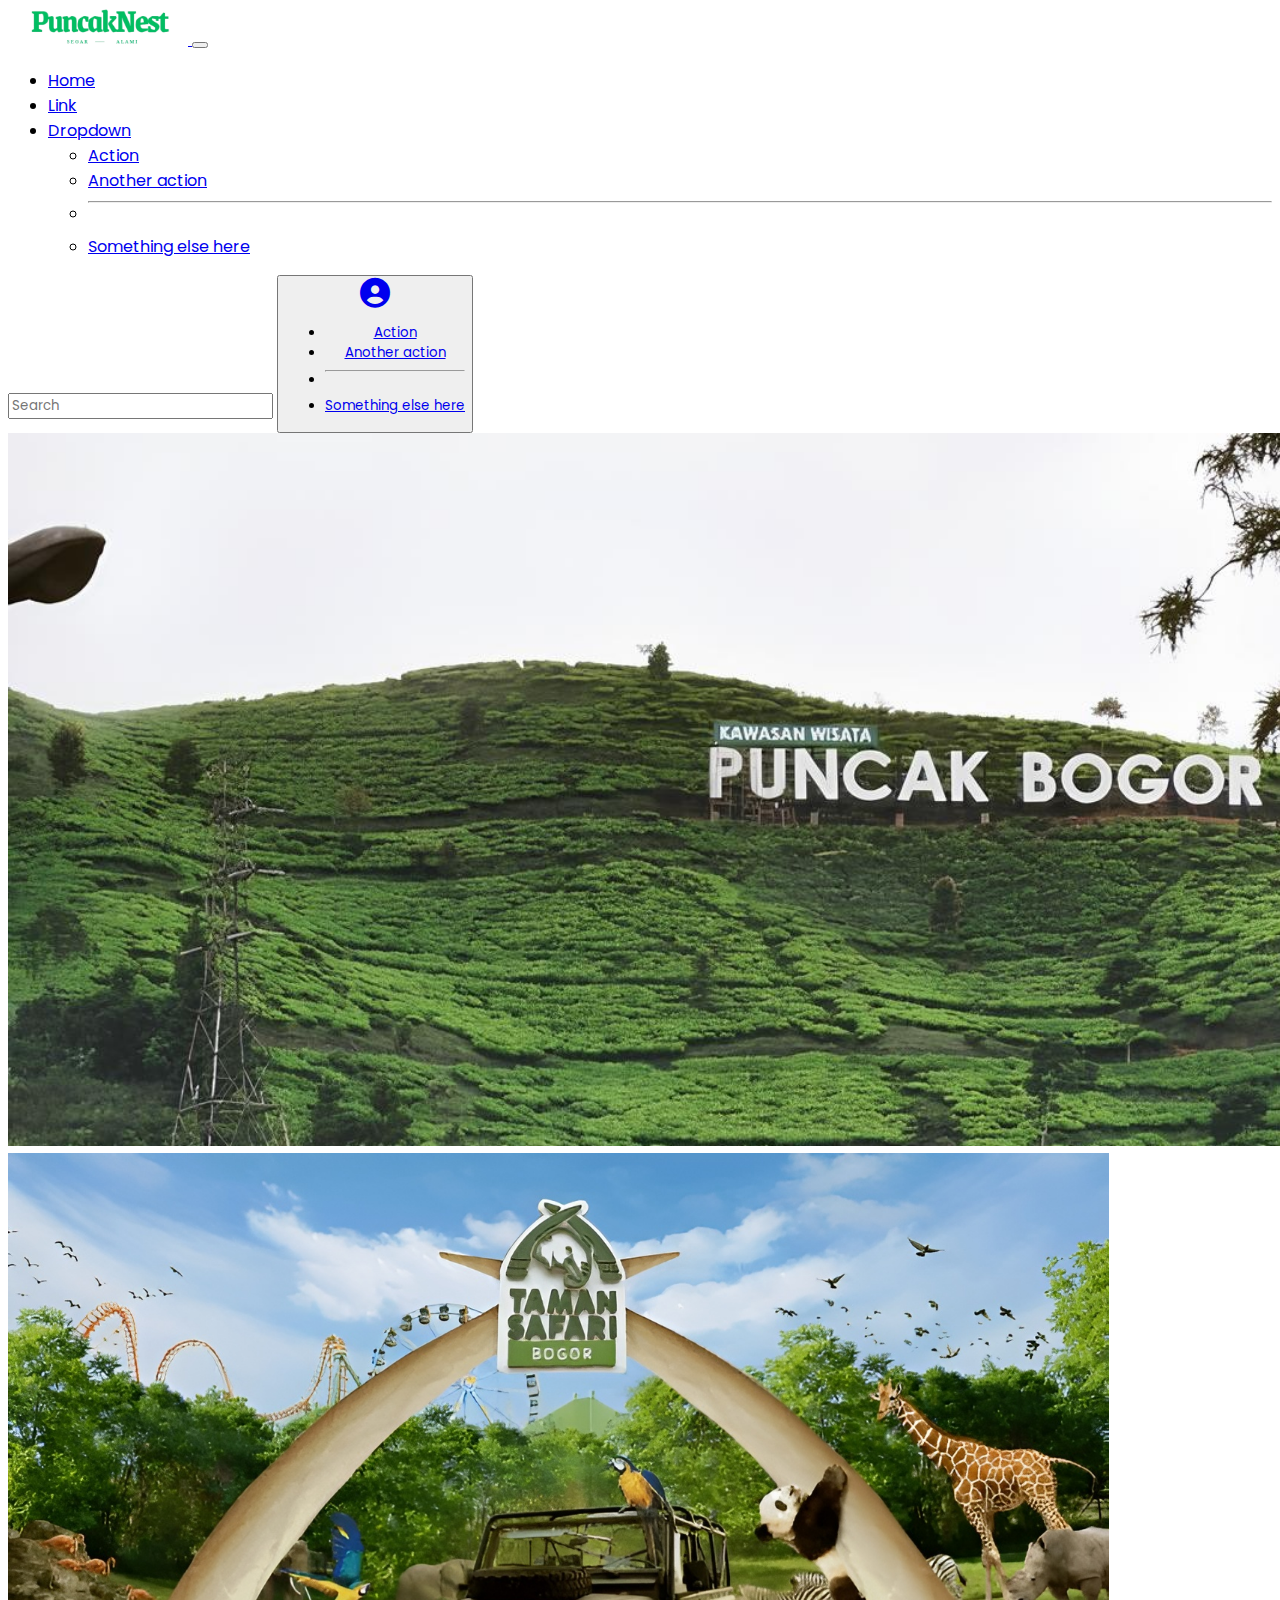
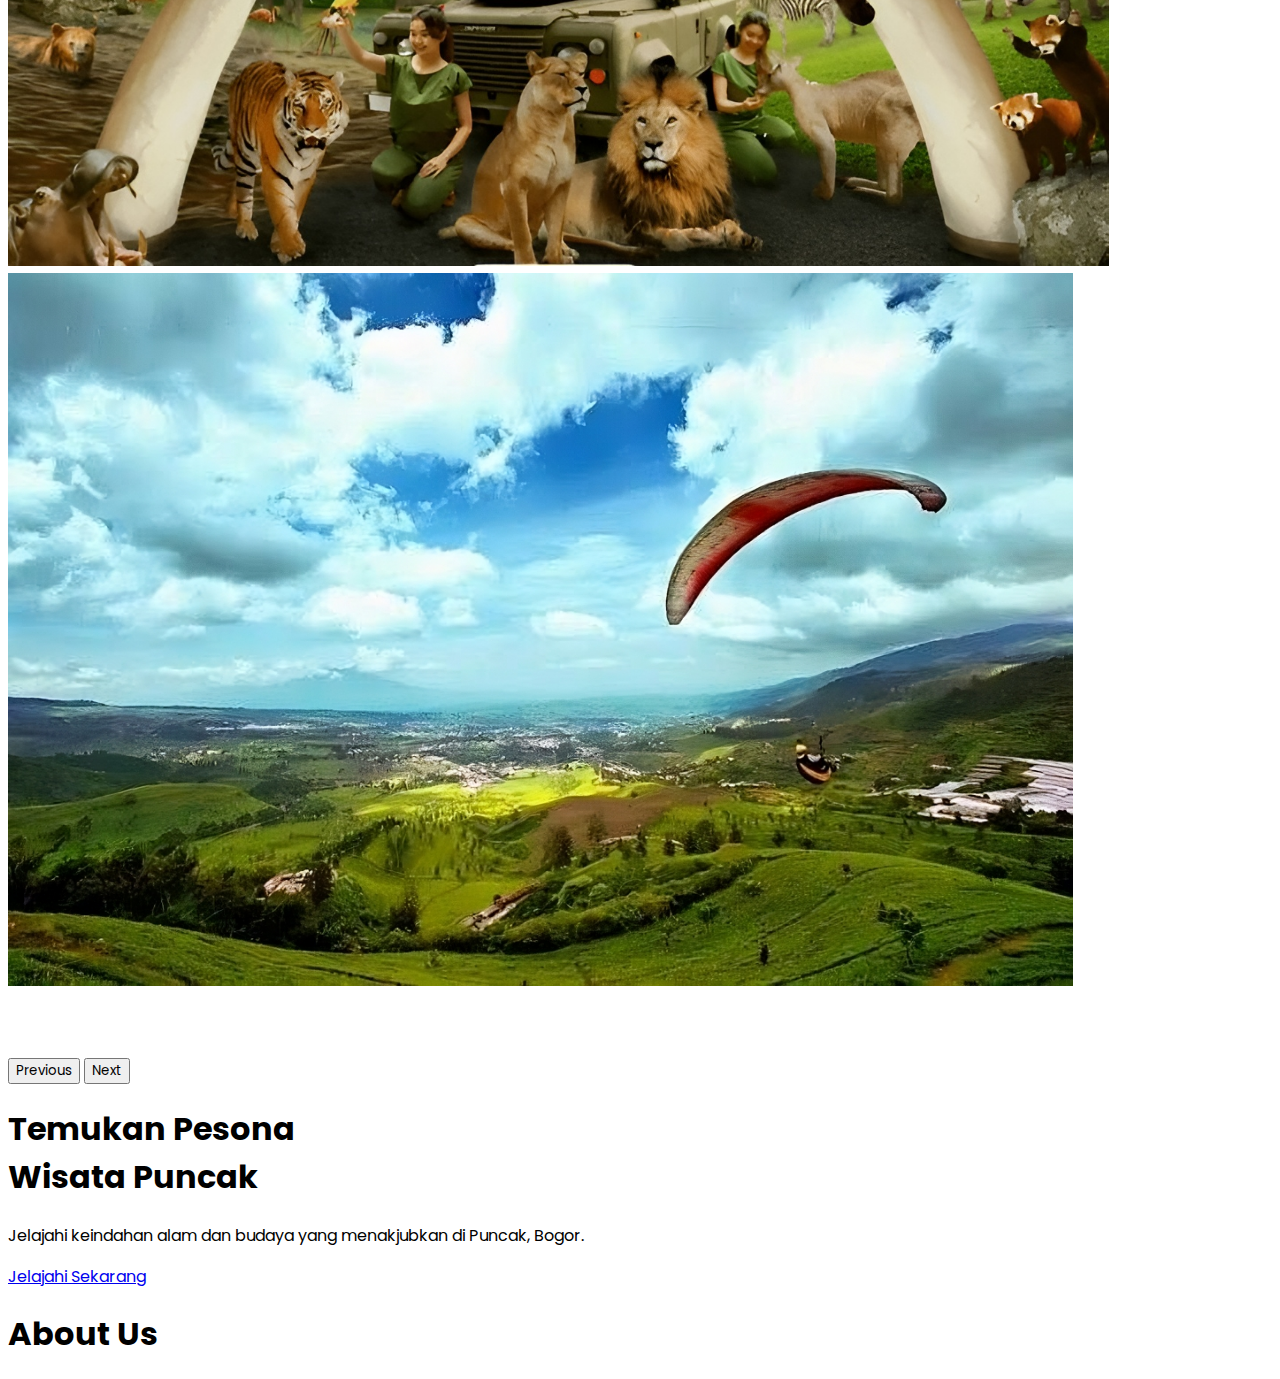
<file: homepage.html>
<!DOCTYPE html>
<html lang="en">

<head>
    <meta charset="UTF-8">
    <meta name="viewport" content="width=device-width, initial-scale=1.0">
    <title>Home</title>
    <!-- Bootstrap -->
    <link href="https://cdn.jsdelivr.net/npm/bootstrap@5.3.5/dist/css/bootstrap.min.css" rel="stylesheet"
        integrity="sha384-SgOJa3DmI69IUzQ2PVdRZhwQ+dy64/BUtbMJw1MZ8t5HZApcHrRKUc4W0kG879m7" crossorigin="anonymous">
    <!-- Font Awesome -->
    <link rel="stylesheet" href="https://cdnjs.cloudflare.com/ajax/libs/font-awesome/6.7.2/css/all.min.css"
        integrity="sha512-Evv84Mr4kqVGRNSgIGL/F/aIDqQb7xQ2vcrdIwxfjThSH8CSR7PBEakCr51Ck+w+/U6swU2Im1vVX0SVk9ABhg=="
        crossorigin="anonymous" referrerpolicy="no-referrer" />
    <!-- CSS -->
    <link rel="stylesheet" href="/css/homepage.css">
</head>
    <nav class="navbar navbar-expand-lg bg-body-tertiary nav-underline">
        <div class="container-fluid">
            <a class="navbar-brand" href="#">
                <img src="img/Screenshot_2025-05-03_222818-removebg-preview.png" alt="" style="width: 180px;">
            </a>
            <button class="navbar-toggler" type="button" data-bs-toggle="collapse"
                data-bs-target="#navbarSupportedContent" aria-controls="navbarSupportedContent" aria-expanded="false"
                aria-label="Toggle navigation">
                <span class="navbar-toggler-icon"></span>
            </button>
            <div class="collapse navbar-collapse" id="navbarSupportedContent">
                <ul class="navbar-nav me-auto mb-2 mb-lg-0">
                    <li class="nav-item">
                        <a class="nav-link active" aria-current="page" href="#">Home</a>
                    </li>
                    <li class="nav-item">
                        <a class="nav-link" href="#">Link</a>
                    </li>
                    <li class="nav-item dropdown">
                        <a class="nav-link dropdown-toggle" href="#" role="button" data-bs-toggle="dropdown"
                            aria-expanded="false">
                            Dropdown
                        </a>
                        <ul class="dropdown-menu">
                            <li><a class="dropdown-item" href="#">Action</a></li>
                            <li><a class="dropdown-item" href="#">Another action</a></li>
                            <li>
                                <hr class="dropdown-divider">
                            </li>
                            <li><a class="dropdown-item" href="#">Something else here</a></li>
                        </ul>
                    </li>
                </ul>
                <form class="d-flex" role="search">
                    <input class="form-control me-2" type="search" placeholder="Search" aria-label="Search">
                    <!-- <button class="btn btn-outline-success" type="submit">Search</button> -->
                    <button class="btn" type="text">
                        
                            <a class="nav-link dropdown-toggle" href="#" role="button" data-bs-toggle="dropdown"
                                aria-expanded="false">
                                <i class="fa-solid fa-circle-user" style="font-size: 30px;"></i>
                            </a>
                            <ul class="dropdown-menu dropdown-menu-end">
                                <li><a class="dropdown-item" href="#">Action</a></li>
                                <li><a class="dropdown-item" href="#">Another action</a></li>
                                <li>
                                    <hr class="dropdown-divider">
                                </li>
                                <li><a class="dropdown-item" href="#">Something else here</a></li>
                            </ul>
                    </button>
                    
                </form>
            </div>
        </div>
    </nav>

    <div id="carouselExampleAutoplaying" class="carousel slide" data-bs-ride="carousel">
        <div class="carousel-inner">
            <div class="carousel-item active position-relative">
                <img src="/img/I've been to the peak of Bogor tourism (1).jpg" class="d-block w-100" style="height: 713px;" alt="...">
                <div class="overlay"></div> <!-- Overlay gelap -->
            </div>
            <div class="carousel-item position-relative">
                <img src="img/5 Kegiatan Mengasyikkan di Taman Safari Indonesia (1).jpg" class="d-block w-100" style="height: 713px;" alt="...">
                <div class="overlay"></div>
            </div>
            <div class="carousel-item position-relative">
                <img src="/img/upscalemedia-transformed.jpeg" class="d-block w-100" style="height: 713px;" alt="...">
                <div class="overlay"></div>
            </div>
        </div>
    </div>

        <button class="carousel-control-prev" type="button" data-bs-target="#carouselExampleAutoplaying" data-bs-slide="prev">
            <span class="carousel-control-prev-icon" aria-hidden="true"></span>
            <span class="visually-hidden">Previous</span>
        </button>
        <button class="carousel-control-next" style="margin-top: 65px;" type="button" data-bs-target="#carouselExampleAutoplaying" data-bs-slide="next">
            <span class="carousel-control-next-icon" aria-hidden="true"></span>
            <span class="visually-hidden">Next</span>
        </button>

        <!-- Teks Tengah -->
        <div class="carousel-caption-custom text-center text-light">
            <h1 class="fw-bold">Temukan Pesona <br> Wisata Puncak</h1>
            <p class="lead">Jelajahi keindahan alam dan budaya yang menakjubkan di Puncak, Bogor.</p>
            <a href="#" class="btn btn-success btn-lg">Jelajahi Sekarang</a>
        </div>

    <div class="container">
        <h1 class="about my-5 mx-5 text-center">About Us</h1>
    </div>
    

    <!-- Bootstrap -->
    <script src="https://cdn.jsdelivr.net/npm/@popperjs/core@2.11.8/dist/umd/popper.min.js" integrity="sha384-I7E8VVD/ismYTF4hNIPjVp/Zjvgyol6VFvRkX/vR+Vc4jQkC+hVqc2pM8ODewa9r" crossorigin="anonymous"></script>
    <script src="https://cdn.jsdelivr.net/npm/bootstrap@5.3.5/dist/js/bootstrap.min.js" integrity="sha384-VQqxDN0EQCkWoxt/0vsQvZswzTHUVOImccYmSyhJTp7kGtPed0Qcx8rK9h9YEgx+" crossorigin="anonymous"></script>
</body>

</html>
</file>
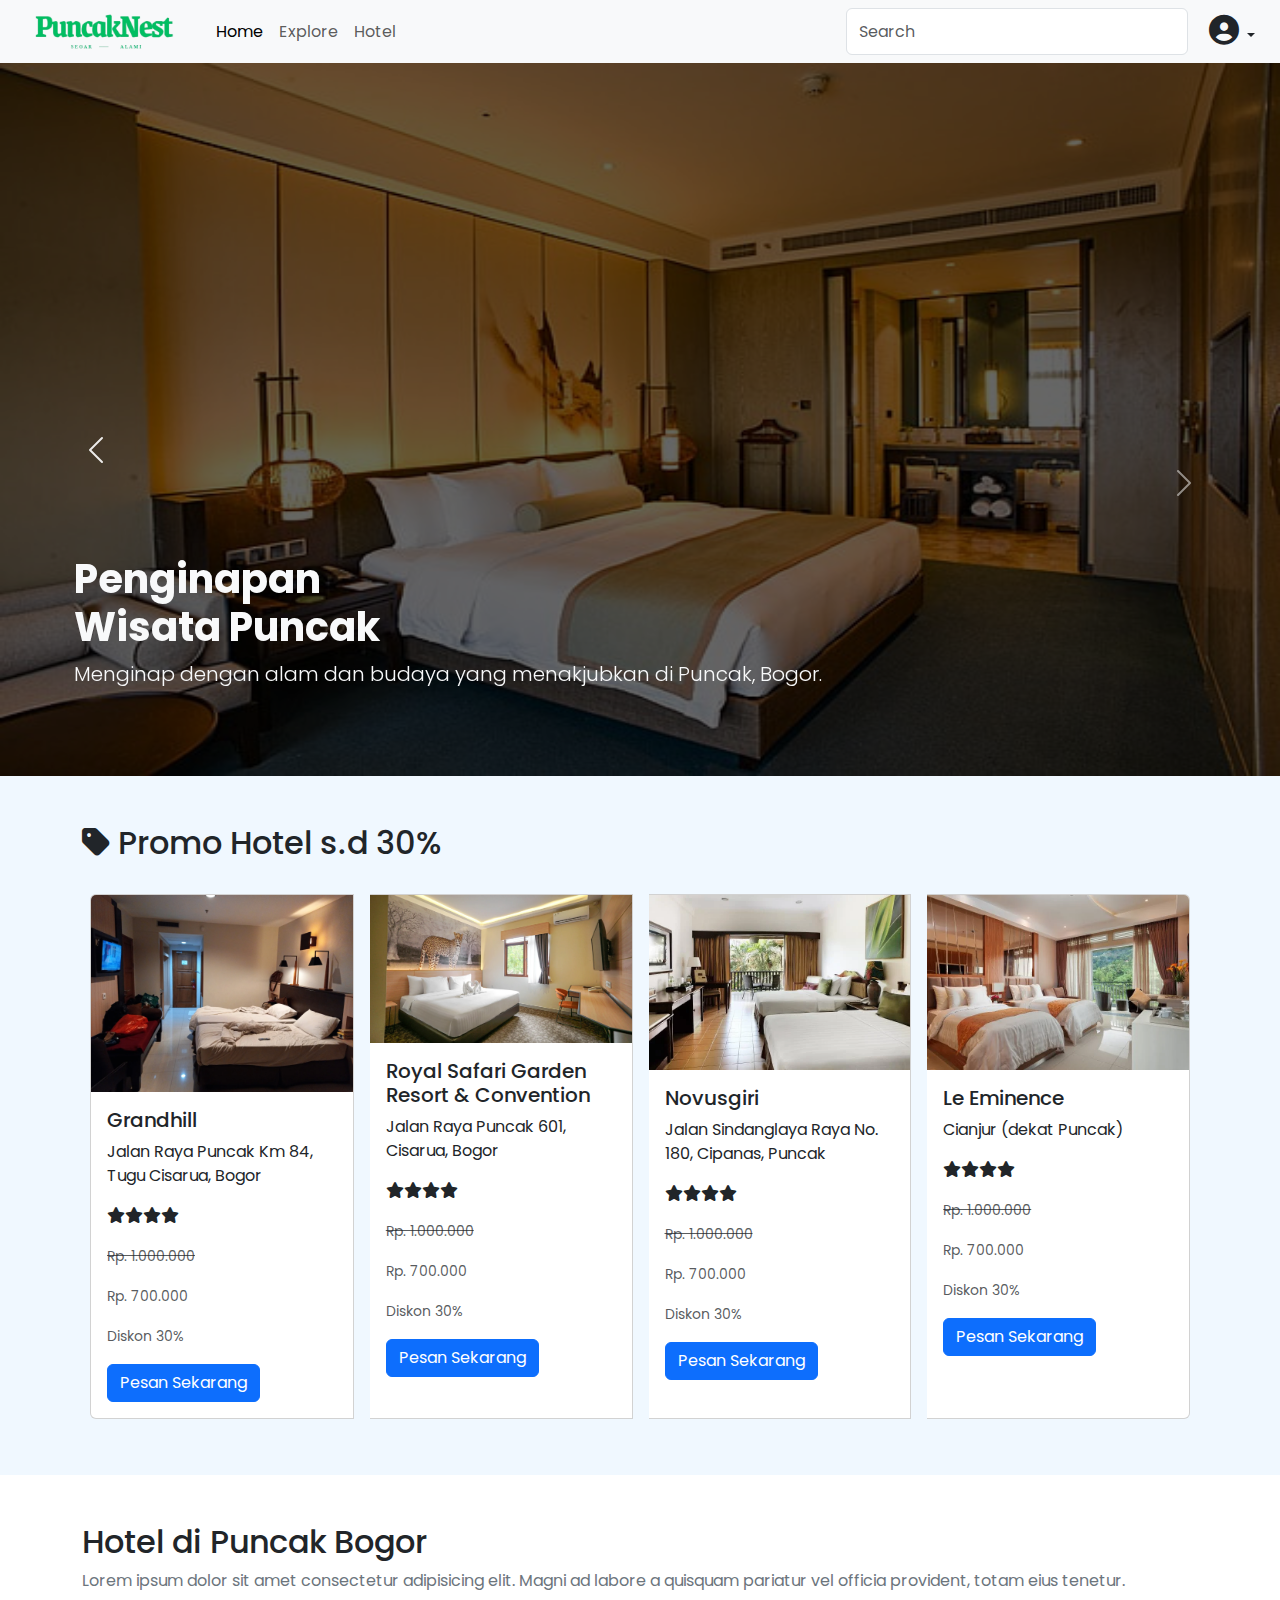
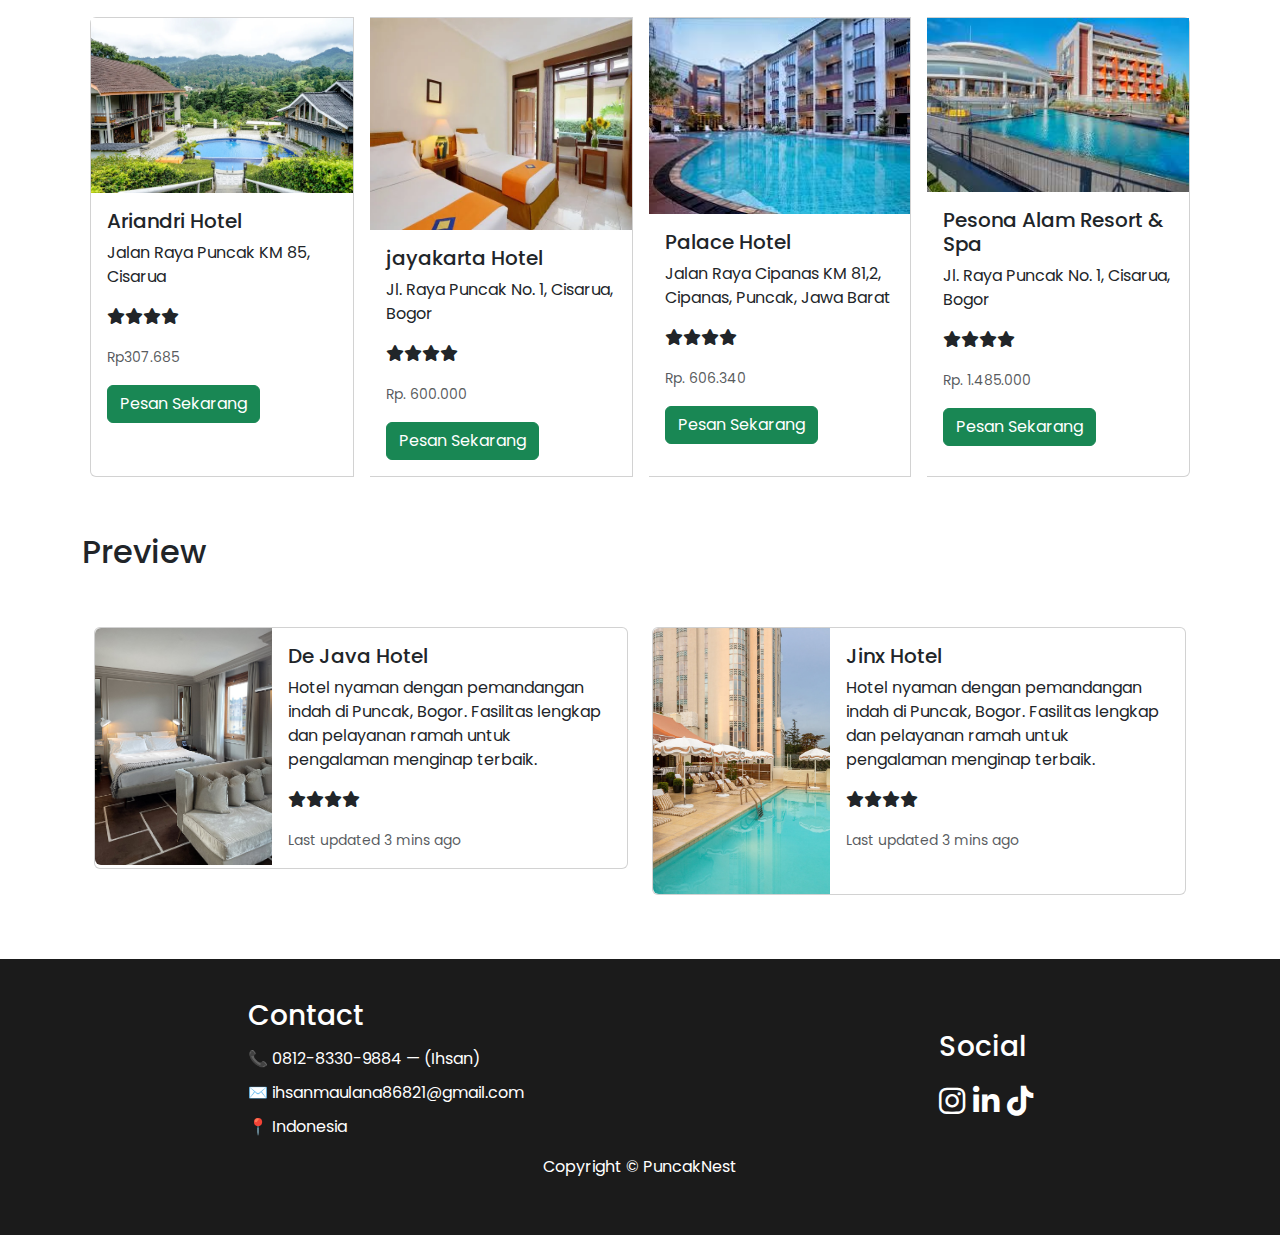
<file: hotel.html>
<!DOCTYPE html>
<html lang="en">

<head>
    <meta charset="UTF-8">
    <meta name="viewport" content="width=device-width, initial-scale=1.0">
    <title>Booking Hotel Murah</title>
    <link href="https://cdn.jsdelivr.net/npm/bootstrap@5.3.0/dist/css/bootstrap.min.css" rel="stylesheet">
    <link rel="stylesheet" href="https://cdnjs.cloudflare.com/ajax/libs/font-awesome/6.4.0/css/all.min.css">
    <link rel="stylesheet" href="https://unpkg.com/aos@next/dist/aos.css" />
    <link rel="stylesheet" href="css/hotel.css">
</head>

<body>
    <nav class="navbar navbar-expand-lg bg-body-tertiary ">
        <div class="container-fluid">
            <a class="navbar-brand" href="#">
                <img src="img/logo.png" alt="" style="width: 180px;">
            </a>
            <button class="navbar-toggler" type="button" data-bs-toggle="collapse"
                data-bs-target="#navbarSupportedContent" aria-controls="navbarSupportedContent" aria-expanded="false"
                aria-label="Toggle navigation">
                <span class="navbar-toggler-icon"></span>
            </button>
            <div class="collapse navbar-collapse" id="navbarSupportedContent">
                <ul class="navbar-nav me-auto mb-2 mb-lg-0">
                    <li class="nav-item">
                        <a class="nav-link active" aria-current="page" href="homepage.html">Home</a>
                    </li>
                    <li class="nav-item">
                        <a class="nav-link" href="explore.html">Explore</a>
                    </li>
                    <li class="nav-item">
                        <a class="nav-link" href="hotel.html">Hotel</a>
                    </li>
                    
                </ul>
                <form class="d-flex" role="search">
                    <input class="form-control me-2" type="search" placeholder="Search" aria-label="Search">
                    <!-- <button class="btn btn-outline-success" type="submit">Search</button> -->
                    <button class="btn" type="text">
                        
                            <a class="nav-link dropdown-toggle" href="#" role="button" data-bs-toggle="dropdown"
                                aria-expanded="false">
                                <i class="fa-solid fa-circle-user" style="font-size: 30px;"></i>
                            </a>
                            <ul class="dropdown-menu dropdown-menu-end">
                                <li><a class="dropdown-item" href="#">Profile</a></li>
                                <li><a class="dropdown-item" href="#">Another action</a></li>
                                <li>
                                    <hr class="dropdown-divider">
                                </li>
                                <li><a class="dropdown-item" href="#">Logout</a></li>
                            </ul>
                    </button>
                    
                </form>
            </div>
        </div>
    </nav>

    <div id="carouselExampleAutoplaying" class="carousel slide" data-bs-ride="carousel">
        <div class="carousel-inner">
            <div class="carousel-item active position-relative">
                <img src="img/hotelBackground.jpg" class="d-block w-100" style="height: 713px;" alt="...">
                <div class="overlay"></div> 
            </div>
            <div class="carousel-item position-relative">
                <img src="img/de-java-hotel.jpg" class="d-block w-100" style="height: 713px;" alt="...">
                <div class="overlay"></div>
            </div>
            <div class="carousel-item position-relative">
                <img src="img/hotel-room-background-qad26bgd35ll4qv6.jpg" class="d-block w-100" style="height: 713px;" alt="...">
                <div class="overlay"></div>
            </div>
        </div>
    </div>

        <button class="carousel-control-prev" type="button" data-bs-target="#carouselExampleAutoplaying" data-bs-slide="prev">
            <span class="carousel-control-prev-icon" aria-hidden="true"></span>
            <span class="visually-hidden">Previous</span>
        </button>
        <button class="carousel-control-next" style="margin-top: 65px;" type="button" data-bs-target="#carouselExampleAutoplaying" data-bs-slide="next">
            <span class="carousel-control-next-icon" aria-hidden="true"></span>
            <span class="visually-hidden">Next</span>
        </button>

        <!-- Teks Tengah -->
        <div class="carousel-caption-custom text-light" style="position: absolute; top: 70%; left: 35%; transform: translate(-50%, -50%);">
            <h1 class="fw-bold">Penginapan <br> Wisata Puncak</h1>
            <p class="lead">Menginap dengan alam dan budaya yang menakjubkan di Puncak, Bogor.</p>
        </div>

        <div class="p-5" style="background-color: aliceblue;">
            <div class="container">
                <h2 class=""><i class="fa-solid fa-tag"></i> Promo Hotel s.d 30%</h2>
                <div class="card-group mt-4">
                    <div class="card m-2" style="width: 18rem;">
                        <img src="imgPenginapan/grandhill.png" class="card-img-top" alt="...">
                        <div class="card-body">
                            <h5 class="card-title">Grandhill</h5>
                            <p class="card-text">Jalan Raya Puncak Km 84, Tugu Cisarua, Bogor</p>
                            <p><i class="fa-solid fa-star"></i><i class="fa-solid fa-star"></i><i class="fa-solid fa-star"></i><i class="fa-solid fa-star"></i></p>
                            <p class="card-text"><small class="text-muted"><del>Rp. 1.000.000</del></small></p>
                            <p class="card-text"><small class="text-muted">Rp. 700.000</small></p>
                            <p class="card-text"><small class="text-muted">Diskon 30%</small></p>
                            <a href="payment.html?destinasi=Grandhill hotel&harga=1000000&gambar=imgPenginapan/grandhill.png" class="btn btn-primary">Pesan Sekarang</a>
                        </div>
                    </div>
                    <div class="card m-2" style="width: 18rem;">
                        <img src="imgPenginapan/safarigarden.png" class="card-img-top" alt="...">
                        <div class="card-body">
                            <h5 class="card-title">Royal Safari Garden Resort & Convention </h5>
                            <p class="card-text">Jalan Raya Puncak 601, Cisarua, Bogor</p>
                            <p><i class="fa-solid fa-star"></i><i class="fa-solid fa-star"></i><i class="fa-solid fa-star"></i><i class="fa-solid fa-star"></i></p>
                            <p class="card-text"><small class="text-muted"><del>Rp. 1.000.000</del></small></p>
                            <p class="card-text"><small class="text-muted">Rp. 700.000</small></p>
                            <p class="card-text"><small class="text-muted">Diskon 30%</small></p>
                            <a href="payment.html?destinasi=Safari Garden Hotel&harga=1000000&gambar=imgPenginapan/safarigarden.png" class="btn btn-primary">Pesan Sekarang</a>
                        </div>
                    </div>
                    <div class="card m-2" style="width: 18rem;">
                        <img src="imgPenginapan/novusgiri.png" class="card-img-top" alt="...">
                        <div class="card-body">
                            <h5 class="card-title">Novusgiri</h5>
                            <p class="card-text">Jalan Sindanglaya Raya No. 180, Cipanas, Puncak</p>
                            <p><i class="fa-solid fa-star"></i><i class="fa-solid fa-star"></i><i class="fa-solid fa-star"></i><i class="fa-solid fa-star"></i></p>
                            <p class="card-text"><small class="text-muted"><del>Rp. 1.000.000</del></small></p>
                            <p class="card-text"><small class="text-muted">Rp. 700.000</small></p>
                            <p class="card-text"><small class="text-muted">Diskon 30%</small></p>
                            <a href="payment.html?destinasi=Novusgiri Hotel&harga=1000000&gambar=imgPenginapan/novusgiri.png" class="btn btn-primary">Pesan Sekarang</a>
                        </div>
                    </div>
                    <div class="card m-2" style="width: 18rem;">
                        <img src="imgPenginapan/leeminence.png" class="card-img-top" alt="...">
                        <div class="card-body">
                            <h5 class="card-title">Le Eminence</h5>
                            <p class="card-text"> Cianjur (dekat Puncak)</p>
                            <p><i class="fa-solid fa-star"></i><i class="fa-solid fa-star"></i><i class="fa-solid fa-star"></i><i class="fa-solid fa-star"></i></p>
                            <p class="card-text"><small class="text-muted"><del>Rp. 1.000.000</del></small></p>
                            <p class="card-text"><small class="text-muted">Rp. 700.000</small></p>
                            <p class="card-text"><small class="text-muted">Diskon 30%</small></p>
                            <a href="payment.html?destinasi=Le Eminance Hotel&harga=1000000&gambar=imgPenginapan/leeminence.png" class="btn btn-primary">Pesan Sekarang</a>
                        </div>
                    </div>
                    
                </div>
            </div>
        </div>

        <div class="p-5">
            <div class="container">
                <h2>Hotel di Puncak Bogor</h2>
                <p class="text-secondary">Lorem ipsum dolor sit amet consectetur adipisicing elit. Magni ad labore a quisquam pariatur vel officia provident, totam eius tenetur.</p>
                <div class="card-group">
                    <div class="card m-2" style="width: 18rem;">
                        <img src="imgPenginapan/ariandri.png" alt="">
                        <div class="card-body">
                            <h5 class="card-title">Ariandri Hotel</h5>
                                <p class="card-text"> Jalan Raya Puncak KM 85, Cisarua</p>
                                <p><i class="fa-solid fa-star"></i><i class="fa-solid fa-star"></i><i class="fa-solid fa-star"></i><i class="fa-solid fa-star"></i></p>
                                <p class="card-text"><small class="text-muted">Rp307.685 </small></p>
                            <a href="payment.html?destinasi=Ariandri Hotel&harga=1000000&gambar=imgPenginapan/ariandri.png" class="btn btn-success">Pesan Sekarang</a>
                        </div>
                    </div>
                    <div class="card m-2" style="width: 18rem;">
                        <img src="imgPenginapan/jayakarta.png" alt="">
                        <div class="card-body">
                            <h5 class="card-title">jayakarta Hotel</h5>
                                <p class="card-text">Jl. Raya Puncak No. 1, Cisarua, Bogor</p>
                                <p><i class="fa-solid fa-star"></i><i class="fa-solid fa-star"></i><i class="fa-solid fa-star"></i><i class="fa-solid fa-star"></i></p>
                                <p class="card-text"><small class="text-muted">Rp. 600.000</small></p>
                            <a href="payment.html?destinasi=Jayakarta Hotel&harga=1000000&gambar=imgPenginapan/jayakarta.png" class="btn btn-success">Pesan Sekarang</a>
                        </div>
                    </div>
                    <div class="card m-2" style="width: 18rem;">
                        <img src="imgPenginapan/palacehotel.png" alt="">
                        <div class="card-body">
                            <h5 class="card-title">Palace Hotel</h5>
                                <p class="card-text">Jalan Raya Cipanas KM 81,2, Cipanas, Puncak, Jawa Barat</p>
                                <p><i class="fa-solid fa-star"></i><i class="fa-solid fa-star"></i><i class="fa-solid fa-star"></i><i class="fa-solid fa-star"></i></p>
                                <p class="card-text"><small class="text-muted">Rp. 606.340 </small></p>
                            <a href="payment.html?destinasi=Palace Hotel&harga=1000000&gambar=imgPenginapan/palacehotel.png" class="btn btn-success">Pesan Sekarang</a>
                        </div>
                    </div>
                    <div class="card m-2" style="width: 18rem;">
                        <img src="imgPenginapan/pesonaalam.png" alt="">
                        <div class="card-body">
                            <h5 class="card-title">Pesona Alam Resort & Spa</h5>
                                <p class="card-text">Jl. Raya Puncak No. 1, Cisarua, Bogor</p>
                                <p><i class="fa-solid fa-star"></i><i class="fa-solid fa-star"></i><i class="fa-solid fa-star"></i><i class="fa-solid fa-star"></i></p>
                                <p class="card-text"><small class="text-muted">Rp. 1.485.000</small></p>
                            <a href="payment.html?destinasi=Pesona Alam Hotel&harga=1000000&gambar=imgPenginapan/pesonaalam.png" class="btn btn-success">Pesan Sekarang</a>
                        </div>
                    </div>
                </div>
            </div>
        </div>

        <div class="container">
            <h2>Preview</h2>
            <div class=" d-flex">
                <div class="container my-5">
                    <div class="card mb-3" style="max-width: 540px;">
                        <div class="row g-0">
                            <div class="col-md-4">
                                <img src="/imgPenginapan/cardimghotelyo.jpg" class="img-fluid rounded-start" alt="De Java Hotel">
                            </div>
                            <div class="col-md-8">
                                <div class="card-body">
                                    <h5 class="card-title">De Java Hotel</h5>
                                    <p class="card-text">Hotel nyaman dengan pemandangan indah di Puncak, Bogor. Fasilitas lengkap dan pelayanan ramah untuk pengalaman menginap terbaik.</p>
                                    <p><i class="fa-solid fa-star"></i><i class="fa-solid fa-star"></i><i class="fa-solid fa-star"></i><i class="fa-solid fa-star"></i></p>
                                    <p class="card-text"><small class="text-body-secondary">Last updated 3 mins ago</small></p>
                                </div>
                            </div>
                        </div>
                    </div>
                </div>
                <div class="container my-5">
                    <div class="card mb-3" style="max-width: 540px;">
                        <div class="row g-0">
                            <div class="col-md-4">
                                <img src="/imgPenginapan/cardimghotel.jpg" class="img-fluid rounded-start" alt="De Java Hotel">
                            </div>
                            <div class="col-md-8">
                                <div class="card-body">
                                    <h5 class="card-title">Jinx Hotel</h5>
                                    <p class="card-text">Hotel nyaman dengan pemandangan indah di Puncak, Bogor. Fasilitas lengkap dan pelayanan ramah untuk pengalaman menginap terbaik.</p>
                                    <p><i class="fa-solid fa-star"></i><i class="fa-solid fa-star"></i><i class="fa-solid fa-star"></i><i class="fa-solid fa-star"></i></p>
                                    <p class="card-text"><small class="text-body-secondary">Last updated 3 mins ago</small></p>
                                </div>
                            </div>
                        </div>
                    </div>
                </div>
            </div>
        </div>

<footer>
    <div class="Footer">
        <div>
            <h3>Contact</h3>
            <ul class="Fcont">
                <li><span>📞</span> 0812-8330-9884 — (Ihsan)</li>
                <li><span>✉️</span> ihsanmaulana86821@gmail.com</li>
                <li><span>📍</span> Indonesia</li>
            </ul>
        </div>
    
    
        <div>
            <h3>Social</h3>
            <div class="Fsoc" >
                <a href="">
                    <i class="fa-brands fa-instagram"></i>
                </a>
                <a href="">
                    <i class="fa-brands fa-linkedin-in"></i>
                </a>
                <a href=""> 
                    <i class="fa-brands fa-tiktok"></i>
                </a>
            </div>
        </div>
    </div>

    <div class="Fcop">
        <p>Copyright © PuncakNest</p>
    </div>
</footer>

        

    <script src="https://cdn.jsdelivr.net/npm/bootstrap@5.3.0/dist/js/bootstrap.bundle.min.js"></script>
    <script src="https://unpkg.com/aos@next/dist/aos.js"></script>
    <script>
        AOS.init();
    </script>
</body>

</html>
</file>
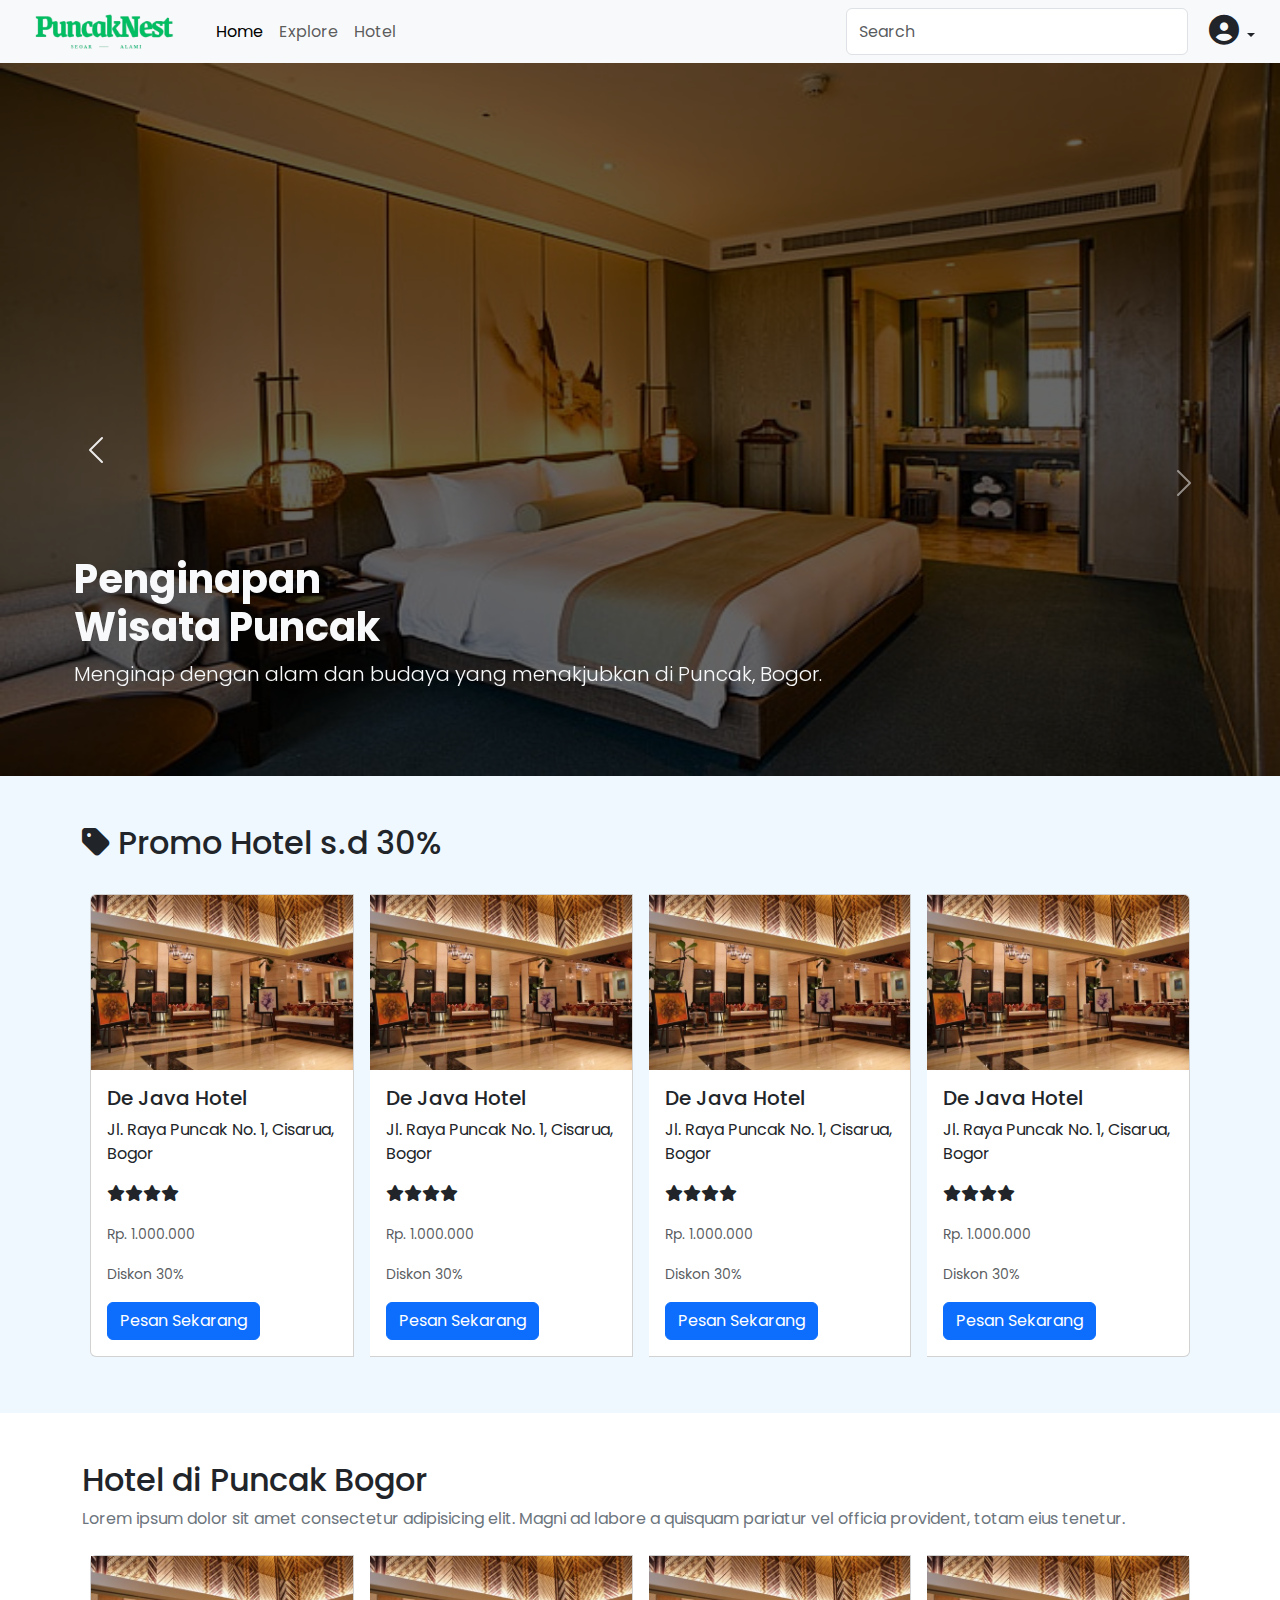
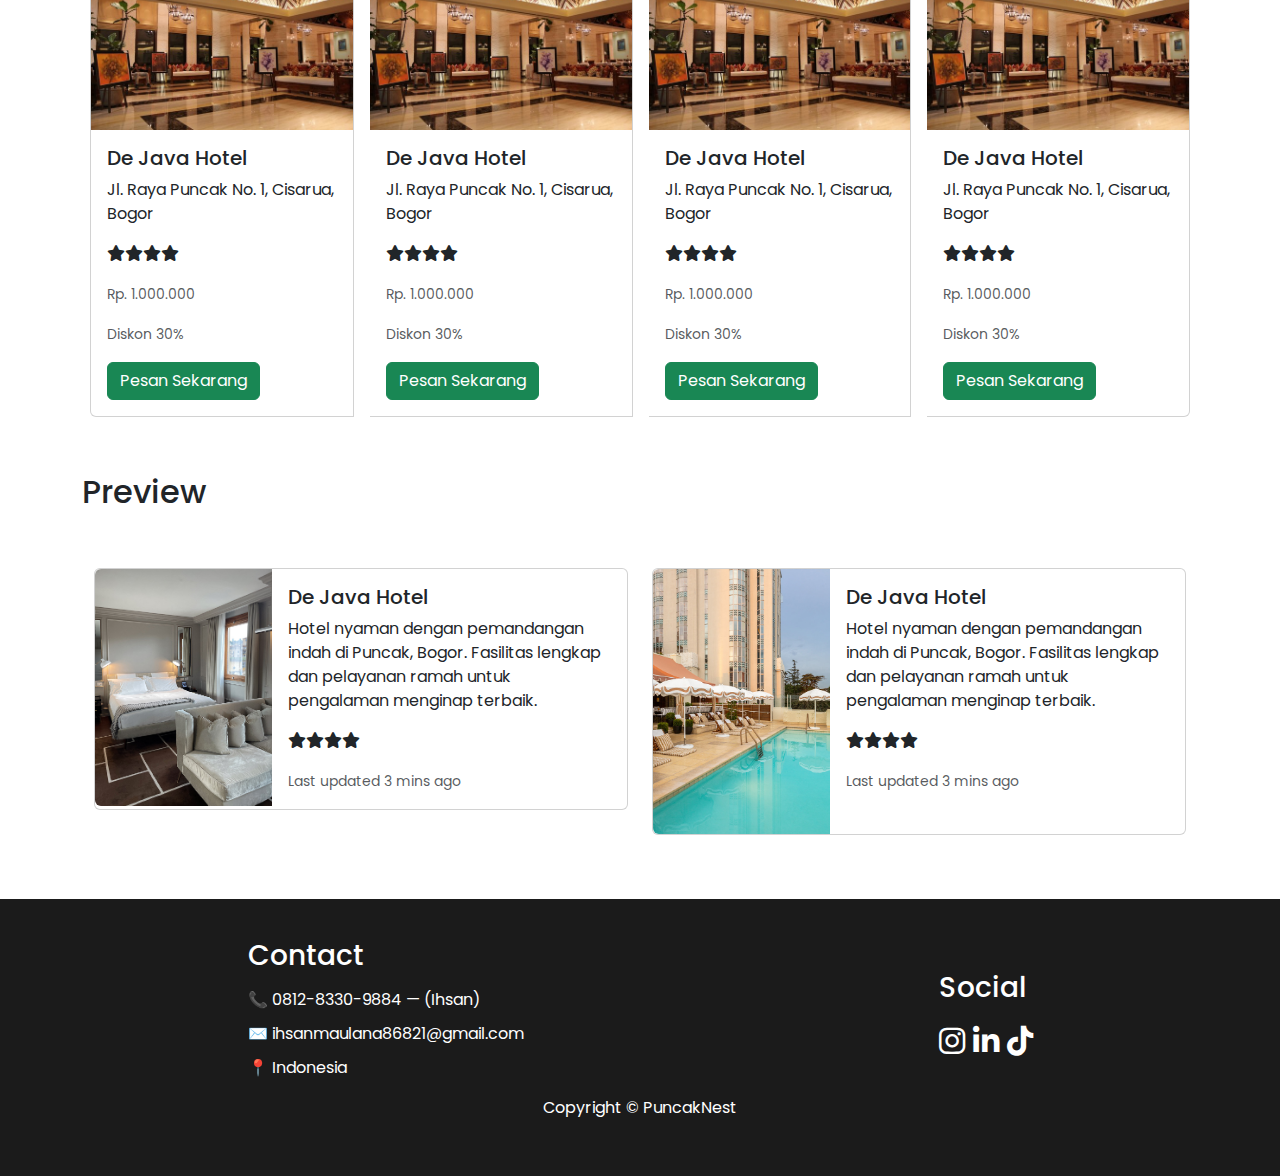
<file: Penginapan/hotel.html>
<!DOCTYPE html>
<html lang="en">

<head>
    <meta charset="UTF-8">
    <meta name="viewport" content="width=device-width, initial-scale=1.0">
    <title>Booking Hotel Murah</title>
    <link href="https://cdn.jsdelivr.net/npm/bootstrap@5.3.0/dist/css/bootstrap.min.css" rel="stylesheet">
    <link rel="stylesheet" href="https://cdnjs.cloudflare.com/ajax/libs/font-awesome/6.4.0/css/all.min.css">
    <link rel="stylesheet" href="https://unpkg.com/aos@next/dist/aos.css" />
    <link rel="stylesheet" href="/css/hotel.css">
</head>

<body>
    <nav class="navbar navbar-expand-lg bg-body-tertiary ">
        <div class="container-fluid">
            <a class="navbar-brand" href="#">
                <img src="/img/Screenshot_2025-05-03_222818-removebg-preview.png" alt="" style="width: 180px;">
            </a>
            <button class="navbar-toggler" type="button" data-bs-toggle="collapse"
                data-bs-target="#navbarSupportedContent" aria-controls="navbarSupportedContent" aria-expanded="false"
                aria-label="Toggle navigation">
                <span class="navbar-toggler-icon"></span>
            </button>
            <div class="collapse navbar-collapse" id="navbarSupportedContent">
                <ul class="navbar-nav me-auto mb-2 mb-lg-0">
                    <li class="nav-item">
                        <a class="nav-link active" aria-current="page" href="/homepage.html">Home</a>
                    </li>
                    <li class="nav-item">
                        <a class="nav-link" href="/explore.html">Explore</a>
                    </li>
                    <li class="nav-item">
                        <a class="nav-link" href="/Penginapan/hotel.html">Hotel</a>
                    </li>
                    
                </ul>
                <form class="d-flex" role="search">
                    <input class="form-control me-2" type="search" placeholder="Search" aria-label="Search">
                    <!-- <button class="btn btn-outline-success" type="submit">Search</button> -->
                    <button class="btn" type="text">
                        
                            <a class="nav-link dropdown-toggle" href="#" role="button" data-bs-toggle="dropdown"
                                aria-expanded="false">
                                <i class="fa-solid fa-circle-user" style="font-size: 30px;"></i>
                            </a>
                            <ul class="dropdown-menu dropdown-menu-end">
                                <li><a class="dropdown-item" href="#">Profile</a></li>
                                <li><a class="dropdown-item" href="#">Another action</a></li>
                                <li>
                                    <hr class="dropdown-divider">
                                </li>
                                <li><a class="dropdown-item" href="#">Logout</a></li>
                            </ul>
                    </button>
                    
                </form>
            </div>
        </div>
    </nav>

    <div id="carouselExampleAutoplaying" class="carousel slide" data-bs-ride="carousel">
        <div class="carousel-inner">
            <div class="carousel-item active position-relative">
                <img src="/img/hotelBackground.jpg" class="d-block w-100" style="height: 713px;" alt="...">
                <div class="overlay"></div> 
            </div>
            <div class="carousel-item position-relative">
                <img src="/img/de-java-hotel.jpg" class="d-block w-100" style="height: 713px;" alt="...">
                <div class="overlay"></div>
            </div>
            <div class="carousel-item position-relative">
                <img src="/img/hotel-room-background-qad26bgd35ll4qv6.jpg" class="d-block w-100" style="height: 713px;" alt="...">
                <div class="overlay"></div>
            </div>
        </div>
    </div>

        <button class="carousel-control-prev" type="button" data-bs-target="#carouselExampleAutoplaying" data-bs-slide="prev">
            <span class="carousel-control-prev-icon" aria-hidden="true"></span>
            <span class="visually-hidden">Previous</span>
        </button>
        <button class="carousel-control-next" style="margin-top: 65px;" type="button" data-bs-target="#carouselExampleAutoplaying" data-bs-slide="next">
            <span class="carousel-control-next-icon" aria-hidden="true"></span>
            <span class="visually-hidden">Next</span>
        </button>

        <!-- Teks Tengah -->
        <div class="carousel-caption-custom text-light" style="position: absolute; top: 70%; left: 35%; transform: translate(-50%, -50%);">
            <h1 class="fw-bold">Penginapan <br> Wisata Puncak</h1>
            <p class="lead">Menginap dengan alam dan budaya yang menakjubkan di Puncak, Bogor.</p>
        </div>

        <div class="p-5" style="background-color: aliceblue;">
            <div class="container">
                <h2 class=""><i class="fa-solid fa-tag"></i> Promo Hotel s.d 30%</h2>
                <div class="card-group mt-4">
                    <div class="card m-2" style="width: 18rem;">
                        <img src="/img/de-java-hotel.jpg" class="card-img-top" alt="...">
                        <div class="card-body">
                            <h5 class="card-title">De Java Hotel</h5>
                            <p class="card-text">Jl. Raya Puncak No. 1, Cisarua, Bogor</p>
                            <p><i class="fa-solid fa-star"></i><i class="fa-solid fa-star"></i><i class="fa-solid fa-star"></i><i class="fa-solid fa-star"></i></p>
                            <p class="card-text"><small class="text-muted">Rp. 1.000.000</small></p>
                            <p class="card-text"><small class="text-muted">Diskon 30%</small></p>
                            <a href="/payment.html?destinasi=de-java Hotel&harga=1000000&gambar=/img/de-java-hotel.jpg" class="btn btn-primary">Pesan Sekarang</a>
                        </div>
                    </div>
                    <div class="card m-2" style="width: 18rem;">
                        <img src="/img/de-java-hotel.jpg" class="card-img-top" alt="...">
                        <div class="card-body">
                            <h5 class="card-title">De Java Hotel</h5>
                            <p class="card-text">Jl. Raya Puncak No. 1, Cisarua, Bogor</p>
                            <p><i class="fa-solid fa-star"></i><i class="fa-solid fa-star"></i><i class="fa-solid fa-star"></i><i class="fa-solid fa-star"></i></p>
                            <p class="card-text"><small class="text-muted">Rp. 1.000.000</small></p>
                            <p class="card-text"><small class="text-muted">Diskon 30%</small></p>
                            <a href="#" class="btn btn-primary">Pesan Sekarang</a>
                        </div>
                    </div>
                    <div class="card m-2" style="width: 18rem;">
                        <img src="/img/de-java-hotel.jpg" class="card-img-top" alt="...">
                        <div class="card-body">
                            <h5 class="card-title">De Java Hotel</h5>
                            <p class="card-text">Jl. Raya Puncak No. 1, Cisarua, Bogor</p>
                            <p><i class="fa-solid fa-star"></i><i class="fa-solid fa-star"></i><i class="fa-solid fa-star"></i><i class="fa-solid fa-star"></i></p>
                            <p class="card-text"><small class="text-muted">Rp. 1.000.000</small></p>
                            <p class="card-text"><small class="text-muted">Diskon 30%</small></p>
                            <a href="#" class="btn btn-primary">Pesan Sekarang</a>
                        </div>
                    </div>
                    <div class="card m-2" style="width: 18rem;">
                        <img src="/img/de-java-hotel.jpg" class="card-img-top" alt="...">
                        <div class="card-body">
                            <h5 class="card-title">De Java Hotel</h5>
                            <p class="card-text">Jl. Raya Puncak No. 1, Cisarua, Bogor</p>
                            <p><i class="fa-solid fa-star"></i><i class="fa-solid fa-star"></i><i class="fa-solid fa-star"></i><i class="fa-solid fa-star"></i></p>
                            <p class="card-text"><small class="text-muted">Rp. 1.000.000</small></p>
                            <p class="card-text"><small class="text-muted">Diskon 30%</small></p>
                            <a href="#" class="btn btn-primary">Pesan Sekarang</a>
                        </div>
                    </div>
                </div>
            </div>
        </div>

        <div class="p-5">
            <div class="container">
                <h2>Hotel di Puncak Bogor</h2>
                <p class="text-secondary">Lorem ipsum dolor sit amet consectetur adipisicing elit. Magni ad labore a quisquam pariatur vel officia provident, totam eius tenetur.</p>
                <div class="card-group">
                    <div class="card m-2" style="width: 18rem;">
                        <img src="/img/de-java-hotel.jpg" alt="">
                        <div class="card-body">
                            <h5 class="card-title">De Java Hotel</h5>
                                <p class="card-text">Jl. Raya Puncak No. 1, Cisarua, Bogor</p>
                                <p><i class="fa-solid fa-star"></i><i class="fa-solid fa-star"></i><i class="fa-solid fa-star"></i><i class="fa-solid fa-star"></i></p>
                                <p class="card-text"><small class="text-muted">Rp. 1.000.000</small></p>
                                <p class="card-text"><small class="text-muted">Diskon 30%</small></p>
                            <a href="#" class="btn btn-success">Pesan Sekarang</a>
                        </div>
                    </div>
                    <div class="card m-2" style="width: 18rem;">
                        <img src="/img/de-java-hotel.jpg" alt="">
                        <div class="card-body">
                            <h5 class="card-title">De Java Hotel</h5>
                                <p class="card-text">Jl. Raya Puncak No. 1, Cisarua, Bogor</p>
                                <p><i class="fa-solid fa-star"></i><i class="fa-solid fa-star"></i><i class="fa-solid fa-star"></i><i class="fa-solid fa-star"></i></p>
                                <p class="card-text"><small class="text-muted">Rp. 1.000.000</small></p>
                                <p class="card-text"><small class="text-muted">Diskon 30%</small></p>
                            <a href="#" class="btn btn-success">Pesan Sekarang</a>
                        </div>
                    </div>
                    <div class="card m-2" style="width: 18rem;">
                        <img src="/img/de-java-hotel.jpg" alt="">
                        <div class="card-body">
                            <h5 class="card-title">De Java Hotel</h5>
                                <p class="card-text">Jl. Raya Puncak No. 1, Cisarua, Bogor</p>
                                <p><i class="fa-solid fa-star"></i><i class="fa-solid fa-star"></i><i class="fa-solid fa-star"></i><i class="fa-solid fa-star"></i></p>
                                <p class="card-text"><small class="text-muted">Rp. 1.000.000</small></p>
                                <p class="card-text"><small class="text-muted">Diskon 30%</small></p>
                            <a href="#" class="btn btn-success">Pesan Sekarang</a>
                        </div>
                    </div>
                    <div class="card m-2" style="width: 18rem;">
                        <img src="/img/de-java-hotel.jpg" alt="">
                        <div class="card-body">
                            <h5 class="card-title">De Java Hotel</h5>
                                <p class="card-text">Jl. Raya Puncak No. 1, Cisarua, Bogor</p>
                                <p><i class="fa-solid fa-star"></i><i class="fa-solid fa-star"></i><i class="fa-solid fa-star"></i><i class="fa-solid fa-star"></i></p>
                                <p class="card-text"><small class="text-muted">Rp. 1.000.000</small></p>
                                <p class="card-text"><small class="text-muted">Diskon 30%</small></p>
                            <a href="#" class="btn btn-success">Pesan Sekarang</a>
                        </div>
                    </div>
                </div>
            </div>
        </div>

        <div class="container">
            <h2>Preview</h2>
            <div class=" d-flex">
                <div class="container my-5">
                    <div class="card mb-3" style="max-width: 540px;">
                        <div class="row g-0">
                            <div class="col-md-4">
                                <img src="/imgPenginapan/cardimghotel1.jpg" class="img-fluid rounded-start" alt="De Java Hotel">
                            </div>
                            <div class="col-md-8">
                                <div class="card-body">
                                    <h5 class="card-title">De Java Hotel</h5>
                                    <p class="card-text">Hotel nyaman dengan pemandangan indah di Puncak, Bogor. Fasilitas lengkap dan pelayanan ramah untuk pengalaman menginap terbaik.</p>
                                    <p><i class="fa-solid fa-star"></i><i class="fa-solid fa-star"></i><i class="fa-solid fa-star"></i><i class="fa-solid fa-star"></i></p>
                                    <p class="card-text"><small class="text-body-secondary">Last updated 3 mins ago</small></p>
                                </div>
                            </div>
                        </div>
                    </div>
                </div>
                <div class="container my-5">
                    <div class="card mb-3" style="max-width: 540px;">
                        <div class="row g-0">
                            <div class="col-md-4">
                                <img src="/imgPenginapan/cardimghotel2.jpg" class="img-fluid rounded-start" alt="De Java Hotel">
                            </div>
                            <div class="col-md-8">
                                <div class="card-body">
                                    <h5 class="card-title">De Java Hotel</h5>
                                    <p class="card-text">Hotel nyaman dengan pemandangan indah di Puncak, Bogor. Fasilitas lengkap dan pelayanan ramah untuk pengalaman menginap terbaik.</p>
                                    <p><i class="fa-solid fa-star"></i><i class="fa-solid fa-star"></i><i class="fa-solid fa-star"></i><i class="fa-solid fa-star"></i></p>
                                    <p class="card-text"><small class="text-body-secondary">Last updated 3 mins ago</small></p>
                                </div>
                            </div>
                        </div>
                    </div>
                </div>
            </div>
        </div>

        <footer >
    <div class="Footer">
        <div>
            <h3>Contact</h3>
            <ul class="Fcont">
                <li><span>📞</span> 0812-8330-9884 — (Ihsan)</li>
                <li><span>✉️</span> ihsanmaulana86821@gmail.com</li>
                <li><span>📍</span> Indonesia</li>
            </ul>
        </div>
    
    
        <div>
            <h3>Social</h3>
            <div class="Fsoc" >
                <a href="">
                    <i class="fa-brands fa-instagram"></i>
                </a>
                <a href="">
                    <i class="fa-brands fa-linkedin-in"></i>
                </a>
                <a href=""> 
                    <i class="fa-brands fa-tiktok"></i>
                </a>
            </div>
        </div>
    </div>

    <div class="Fcop">
        <p>Copyright © PuncakNest</p>
    </div>
</footer>

        

    <script src="https://cdn.jsdelivr.net/npm/bootstrap@5.3.0/dist/js/bootstrap.bundle.min.js"></script>
    <script src="https://unpkg.com/aos@next/dist/aos.js"></script>
    <script>
        AOS.init();
    </script>
</body>

</html>
</file>
<file: css/homepage.css>
@import url('https://fonts.googleapis.com/css2?family=Poppins:ital,wght@0,100;0,200;0,300;0,400;0,500;0,600;0,700;0,800;0,900;1,100;1,200;1,300;1,400;1,500;1,600;1,700;1,800;1,900&display=swap');
*{
    font-family: "Poppins", sans-serif;
}
</file>
<file: css/hotel.css>
@import url('https://fonts.googleapis.com/css2?family=Poppins:ital,wght@0,100;0,200;0,300;0,400;0,500;0,600;0,700;0,800;0,900;1,100;1,200;1,300;1,400;1,500;1,600;1,700;1,800;1,900&display=swap');

* {
    font-family: "Poppins", sans-serif;
}

.carousel-item {
    position: relative;
}

.overlay {
    position: absolute;
    top: 0;
    left: 0;
    height: 100%;
    width: 100%;
    background: rgba(0, 0, 0, 0.6);
    z-index: 1;
}

.carousel-caption-custom {
    position: absolute;
    top: 50%;
    left: 50%;
    transform: translate(-50%, -50%);
    z-index: 2;
}



footer {
    background-color: #1b1b1b;
    color: white;
    padding: 40px 20px;
}

footer div {
    max-width: 1200px;
    margin: auto;
}

footer h3 {
    margin-bottom: 15px;
}

footer ul {
    list-style: none;
    padding: 0;
}

footer ul li {
    margin-bottom: 10px;
}

footer a {
    color: white;
    text-decoration: none;
}

.Footer {
    display: flex;
    justify-content: space-between;
    flex-wrap: wrap;
    max-width: 1200px;
    margin: auto;
}

.Fcop {
    text-align: center;
}

.Fsoc {
    font-size: 30px;
}
</file>
